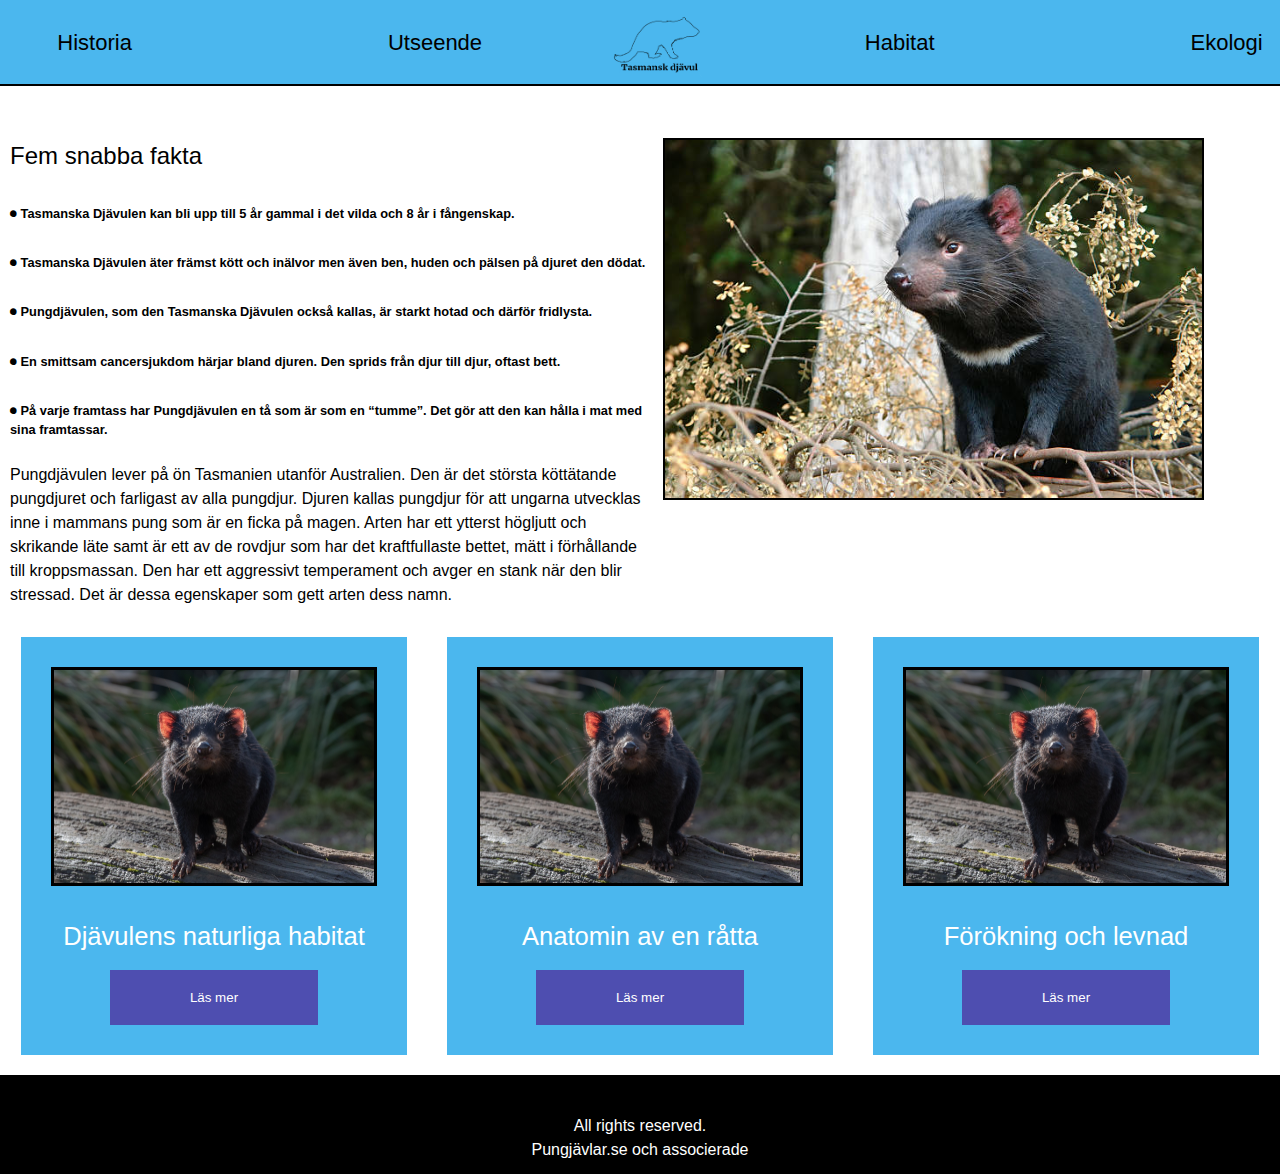
<file: Tasmaniandevil/index.html>
<!DOCTYPE html>
<html lang="en">

<head>
    <link rel="stylesheet" href="assets/css/styles.css">
    <meta charset="UTF-8">
    <meta name="viewport" content="width=device-width, initial-scale=1.0">
    <title>Tasmansk Djävul</title>
</head>



<body>
    <header>
        <nav>
            <ul id = "navbar">
                <li><a href="#">Historia</a></li>
                <li><a href="#">Utseende</a></li>
                <img src="assets/images/LogoEdit.png" alt="" id="logoImage">
                <li><a href="#">Habitat</a></li>
                <li><a href="#">Ekologi</a></li>
            </ul>
        </nav>
    </header>
    <div class="showcase">
        <div class="leftside">
            <div>
                <h2>Fem snabba fakta</h2>
                <p>⏺ Tasmanska Djävulen kan bli upp till 5 år gammal i det vilda och 8 år i fångenskap.</p>
                <p>⏺ Tasmanska Djävulen äter främst kött och inälvor men även ben, huden och pälsen på djuret den dödat.</p>
                <p>⏺ Pungdjävulen, som den Tasmanska Djävulen också kallas, är starkt hotad och därför fridlysta.</p>
                <p>⏺ En smittsam cancersjukdom härjar bland djuren. Den sprids från djur till djur, oftast bett.</p>
                <p>⏺ På varje framtass har Pungdjävulen en tå som är som en “tumme”. Det gör att den kan hålla i mat med
                    sina framtassar. </p>
            </div>
            <p>
                <br>Pungdjävulen lever på ön Tasmanien utanför Australien. Den är det största köttätande pungdjuret och
                farligast av alla pungdjur.
                Djuren kallas pungdjur för att ungarna utvecklas inne i mammans pung som är en ficka på magen. Arten har ett
                ytterst högljutt och skrikande läte samt är ett av de rovdjur som har det kraftfullaste bettet, mätt i
                förhållande till kroppsmassan. Den har ett aggressivt temperament och avger en stank när den blir stressad.
                Det är dessa egenskaper som gett arten dess namn.
            </p>
        </div>
        <div class="rightside">
            <img src="assets/images/Picture2.jpg" alt="Image" id="ShowcaseImage">
        </div>
    </div>
    
    
    
    <div class="images" >
        <div id ="imagesclass">
            <img src="assets/images/Picture1.jpg">
            <p>Djävulens naturliga habitat</p>
            <button>Läs mer</button>
        </div>
        <div>
            <img src="assets/images/Picture1.jpg">
            <p>Anatomin av en råtta</p>
            <button>Läs mer</button>
        </div>
        <div>
            <img src="assets/images/Picture1.jpg">
            <p>Förökning och levnad</p>
            <button>Läs mer</button>
        </div>
    </div>
    <script src="assets/js/index.js"></script>
</body>



<footer>
    <p>
        All rights reserved. <br>Pungjävlar.se och associerade
    </p>
</footer>



</html>
</file>
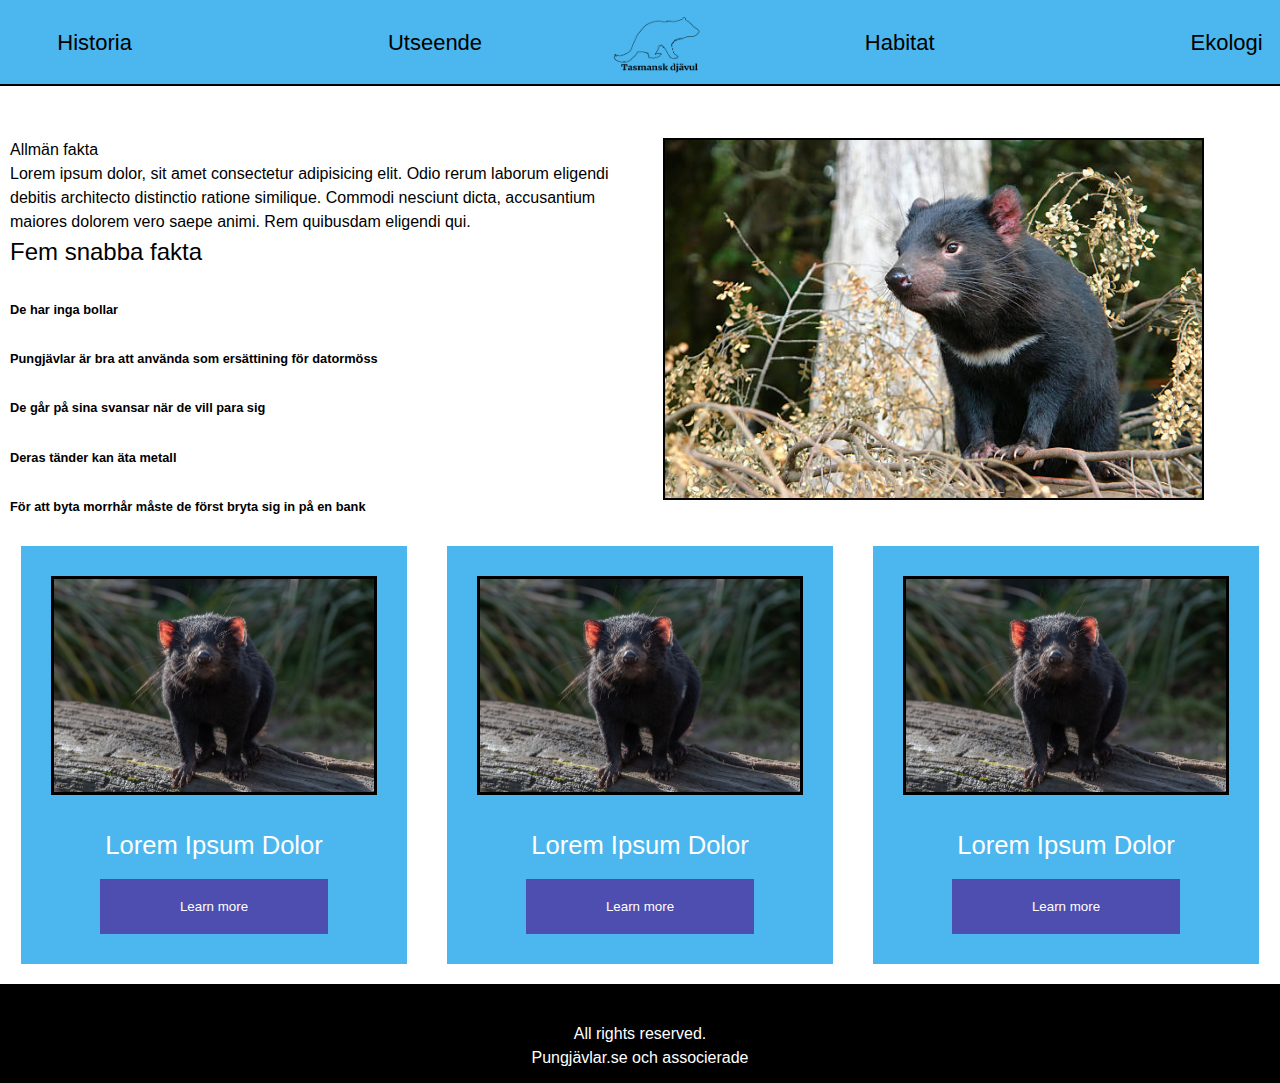
<file: Tasmaniandevil/secondPage.html>
<!DOCTYPE html>
<html lang="en">

<head>
    <link rel="stylesheet" href="assets/css/styles.css">
    <meta charset="UTF-8">
    <meta name="viewport" content="width=device-width, initial-scale=1.0">
    <title>Tasmansk Djävul</title>
</head>

<header>
    <nav>
        <ul>
            <li><a href="#">Historia</a></li>
            <li><a href="#">Utseende</a></li>
            <img src="assets/images/LogoEdit.png"alt="" id="logoImage">
            <li><a href="#">Habitat</a></li>
            <li><a href="#">Ekologi</a></li>
        </ul>
    </nav>
</header>

<div class="showcase">
    <div class="leftside">
        <p>
            Allmän fakta <br>Lorem ipsum dolor, sit amet consectetur adipisicing elit. Odio rerum laborum eligendi debitis
            architecto distinctio ratione similique. Commodi nesciunt dicta, accusantium maiores dolorem vero saepe animi.
            Rem quibusdam eligendi qui.
        </p>
        <div>
            <h2>Fem snabba fakta</h2>
            <p>De har inga bollar</p>
            <p>Pungjävlar är bra att använda som ersättining för datormöss</p>
            <p>De går på sina svansar när de vill para sig</p>
            <p>Deras tänder kan äta metall</p>
            <p>För att byta morrhår måste de först bryta sig in på en bank </p>
        </div>
    </div>
    <div class = "rightside">
        <img src="assets/images/Picture2.jpg" alt = "Image" id="ShowcaseImage">
    </div>
</div>



<div class="images">
    <div>
        <img src="assets/images/Picture1.jpg">
        <p>Lorem Ipsum Dolor</p>
        <button>Learn more</button>
    </div>
    <div>
        <img src="assets/images/Picture1.jpg">
        <p>Lorem Ipsum Dolor</p>
        <button>Learn more</button>
    </div>
    <div>
        <img src="assets/images/Picture1.jpg">
        <p>Lorem Ipsum Dolor</p>
        <button>Learn more</button>
    </div>
</div>


<footer>
    <p>
        All rights reserved. <br>Pungjävlar.se och associerade
    </p>
</footer>



</html>
</file>
<file: Tasmaniandevil/assets/css/styles.css>
html,
body {
    margin: 0;
    padding: 0;
    font-family: 'Poppins', sans-serif;
}


a{
    color: #000000;
    text-decoration: none;
}

body {
    line-height: 1.5;
    background-color: #ffffff;
    color: hsl(0, 0%, 0%);
    overflow-x: hidden;
}

h1, h2, p{
    margin: 0;
}

nav{
  position: fixed;
  top: 0; 
  width: 100dvw;
  border-bottom: 2px solid rgb(0, 0, 0);
}

nav ul {
  list-style: none;
  background-color: rgb(75, 183, 238);
  display: flex;
  justify-content: center;
  font-size: 22px;
  margin: 0px;
}

nav a{transition: color 0.3s;}

nav a:hover {
  color: rgb(255, 255, 255);
}

nav li {
  margin: 2vw 10vw;
}

li{
  list-style-type: none;
}

.showcase{
  display: flex;
  padding-top: 10vw;
  margin: 10px;
  width: 100%;
}

.leftside{
  width: 50%;
}

.rightside{
  width: 50%;
}

.leftside h2{
  font-weight: 500;
}

.leftside p, .leftside h2{
  text-align: left;
}

.leftside div p{
  margin-top: 30px;
  font-size: 1vw;
  font-weight: bold;
}

header{
  justify-content: center;
  display: flex;
}

#logoImage{
  padding-top: 1vw;
  height: 5vw;
}

#ShowcaseImage{
  border: 2px solid #000000;
  height: 28vw;
  width: auto;
  margin-left: 1vw;
  transition: transform 2s;
}

#ShowcaseImage:hover{
  transform: scale(1.03);
}

.darkmode{
  background-color: #000000;
  color: #ffffff;
}

.images{
  display: flex;
  justify-content: center;
  align-items: center;
}

.images div{
  margin: 20px;
  background-color: rgb(75, 183, 238);
  padding: 30px;
  font-size: 2vw;
  text-align: center;
  color: white;
}

.images div button{
  margin-top: 15px;
  padding: 20px 80px;
  background-color: rgb(78, 78, 176);
  color: white;
  border: none;
}

.images img{
  border: 3px solid black;
  width: 25vw;
  height: auto;
  margin-bottom: 20px;
}

footer{
  height: 100%;
  padding-bottom: 1vw;
  width: 100vw;
  background-color:#000000;
}

footer p{
  padding-top: 3vw;
  color: #ffffff;
  text-align: center;
}

@media screen and (max-width: 600px) {
  .leftside div p{
    font-size: 2vw;
  }
  .images{
    flex-direction: column;
  }
  nav ul {
    font-size: 3.8vw;
  }
  
}


@media screen and (max-width: 520px) {
  nav li {
    margin: 2vw 1.5vw;
  }
  .leftside{
    margin-top: 12vw;
    width: 100%;
    width: max-content;
  }
  .rightside{
    padding-top: 2vw;;
    padding-right: 3vw;
    height: fit-content;
    width: 100%;
  }
  .leftside p {
    width: 92vw;
  }
  .leftside h2{
    width: 50vw;
    padding-bottom: 10vw;
    padding-left: 1vw;
    text-align: center;
  }
  nav ul {
    font-size: 3.8vw;
  }
  #ShowcaseImage{
    position: absolute;
    z-index: -1;
    right: 0px;
  }
  #logoImage{
    padding-top: 1vw;
    height: 10vw;
  }
  .images{
    flex-direction: column;
  }
  .images div{
    margin: 20px;
    background-color: rgb(75, 183, 238);
    padding: 30px;
    font-size: 3vw;
    text-align: center;
    color: white;
  }
  .images img{  
    border: 3px solid black;
    width: 80vw;
    height:auto;
    margin-bottom: 10px;
  }
}

@media screen and (max-width: 380px) {
  .leftside div p{
    margin-top: 20px;
    font-size: 3vw;
  }
  .images div{
    font-size: 3vw;

  }

}
</file>
